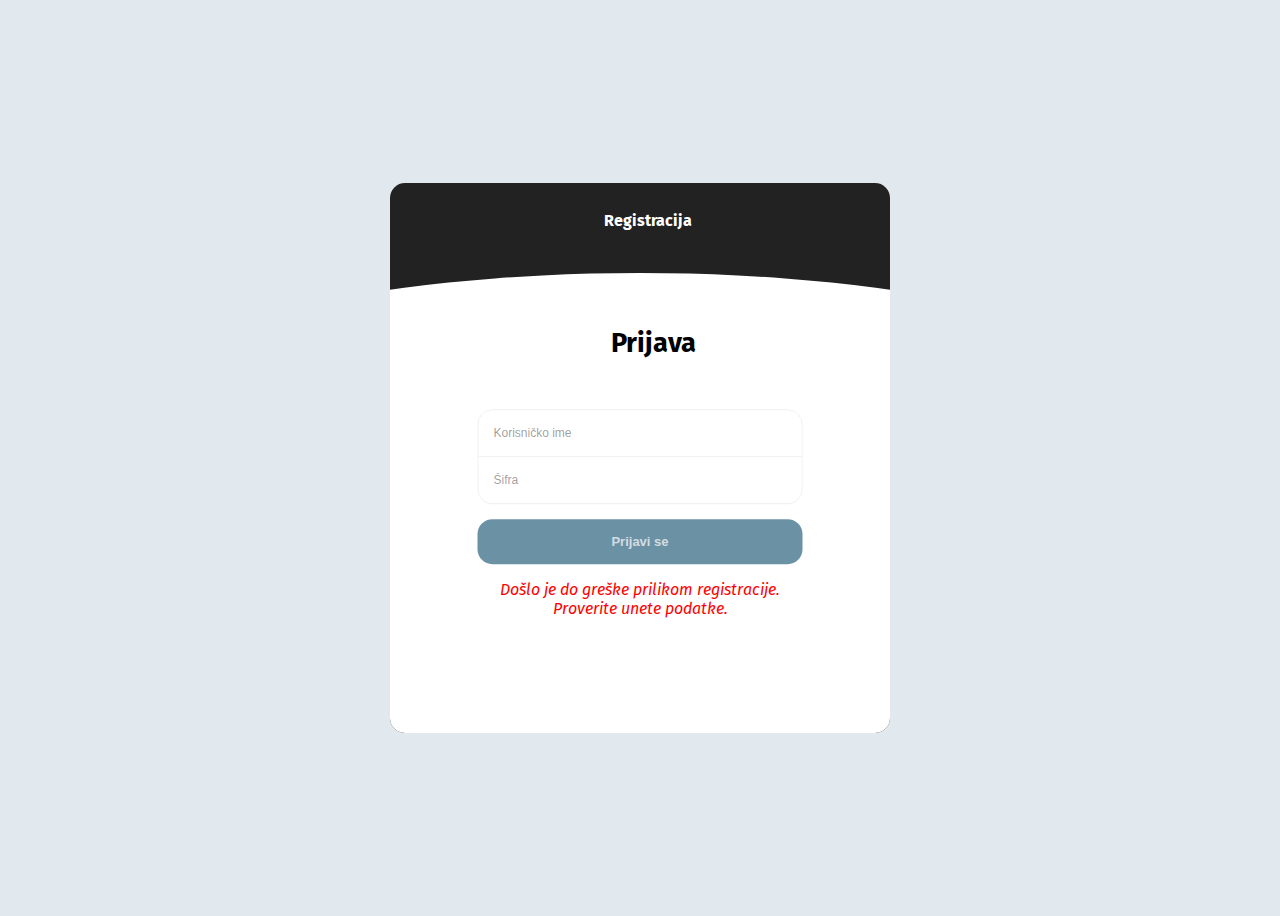
<file: src/main/resources/templates/login.html>
<!DOCTYPE html>
<html xmlns:th="http://www.thymeleaf.org">
<head>
    <meta charset="UTF-8">
    <title>Prijava</title>
    <style>
    /* Paste your CSS styles here */
    @import url("https://fonts.googleapis.com/css?family=Fira+Sans");

    html,body {
    position: relative;
    min-height: 100vh;
    background-color: #E1E8EE;
    display: flex;
    align-items: center;
    justify-content: center;
    font-family: "Fira Sans", Helvetica, Arial, sans-serif;
    -webkit-font-smoothing: antialiased;
    -moz-osx-font-smoothing: grayscale;
    }
    #signup{
    position: relative;
    margin:auto;
    }
    .form-structor {
    background-color: #222;
    border-radius: 15px;
    height: 550px;
    width: 500px;
    position: relative;
    overflow: hidden;

    &::after {
    content: '';
    opacity: .8;
    position: absolute;
    top: 0;right:0;bottom:0;left:0;
    background-repeat: no-repeat;
    background-position: center;
    background-size: 1000px;

    background-image: url('https://fakulteti.edukacija.rs/wp-content/uploads/2016/05/ftn-cacak-foto.png');
    }

    .signup {
    position: absolute;
    top: 50%;
    left: 50%;
    -webkit-transform: translate(-50%, -50%);
    width: 80%;
    z-index: 5;
    -webkit-transition: all .3s ease;


    &.slide-up {
    top: 5%;
    -webkit-transform: translate(-50%, 0%);
    -webkit-transition: all .3s ease;
    }

    &.slide-up .form-holder,
    &.slide-up .submit-btn {
    opacity: 0;
    visibility: hidden;
    }

    &.slide-up .form-title {
    font-size: 1em;
    cursor: pointer;
    }

    .form-title {
    color: #fff;
    font-size: 1.7em;
    text-align: center;


    span {
    color: rgba(0,0,0,0.4);
    opacity: 0;
    visibility: hidden;
    -webkit-transition: all .3s ease;
    }
    }

    .form-holder {
    border-radius: 15px;
    background-color: #fff;
    overflow: hidden;
    margin-top: 50px;
    opacity: 1;
    visibility: visible;
    -webkit-transition: all .3s ease;

    .input {
    border: 0;
    outline: none;
    box-shadow: none;
    display: block;
    height: 30px;
    line-height: 30px;
    padding: 8px 15px;
    border-bottom: 1px solid #eee;
    width: 100%;
    font-size: 12px;

    &:last-child {
    border-bottom: 0;
    }
    &::-webkit-input-placeholder {
    color: rgba(0,0,0,0.4);
    }
    }
    }

    .submit-btn {
    background-color: rgba(0,0,0,0.9);
    color: rgba(256,256,256,0.7);
    border:0;
    border-radius: 15px;
    display: block;
    margin: 15px auto;
    padding: 15px 45px;
    width: 100%;
    font-size: 13px;
    font-weight: bold;
    cursor: pointer;
    opacity: 1;
    visibility: visible;
    -webkit-transition: all .3s ease;

    &:hover {
    transition: all .3s ease;
    background-color: rgba(0,0,0,1);
    }
    }
    }

    .login {
    position: absolute;
    top: 20%;
    left: 0;
    right: 0;
    bottom: 0;
    background-color: #fff;
    z-index: 5;
    -webkit-transition: all .3s ease;

    &::before {
    content: '';
    position: absolute;
    left: 50%;
    top: -20px;
    -webkit-transform: translate(-50%, 0);
    background-color: #fff;
    width: 200%;
    height: 250px;
    border-radius: 50%;
    z-index: 4;
    -webkit-transition: all .3s ease;
    }

    .center {
    position: absolute;
    top: calc(50% - 10%);
    left: 50%;
    -webkit-transform: translate(-50%, -50%);
    width: 65%;
    z-index: 5;
    -webkit-transition: all .3s ease;

    .form-title {
    color: #000;
    font-size: 1.7em;
    text-align: center;

    span {
    color: rgba(0,0,0,0.4);
    opacity: 0;
    visibility: hidden;
    -webkit-transition: all .3s ease;
    }
    }

    .form-holder {
    border-radius: 15px;
    background-color: #fff;
    border: 1px solid #eee;
    overflow: hidden;
    margin-top: 50px;
    opacity: 1;
    visibility: visible;
    -webkit-transition: all .3s ease;

    .input {
    border: 0;
    outline: none;
    box-shadow: none;
    display: block;
    height: 30px;
    line-height: 30px;
    padding: 8px 15px;
    border-bottom: 1px solid #eee;
    width: 100%;
    font-size: 12px;

    &:last-child {
    border-bottom: 0;
    }
    &::-webkit-input-placeholder {
    color: rgba(0,0,0,0.4);
    }
    }
    }

    .submit-btn {
    background-color: #6B92A4;
    color: rgba(256,256,256,0.7);
    border:0;
    border-radius: 15px;
    display: block;
    margin: 15px auto;
    padding: 15px 45px;
    width: 100%;
    font-size: 13px;
    font-weight: bold;
    cursor: pointer;
    opacity: 1;
    visibility: visible;
    -webkit-transition: all .3s ease;

    &:hover {
    transition: all .3s ease;
    background-color: rgba(0,0,0,0.8);
    }
    }
    }

    &.slide-up {
    top: 90%;
    -webkit-transition: all .3s ease;
    }

    &.slide-up .center {
    top: 10%;
    -webkit-transform: translate(-50%, 0%);
    -webkit-transition: all .3s ease;
    }

    &.slide-up .form-holder,
    &.slide-up .submit-btn {
    opacity: 0;
    visibility: hidden;
    -webkit-transition: all .3s ease;
    }

    &.slide-up .form-title {
    font-size: 1em;
    margin: 0;
    padding: 0;
    cursor: pointer;
    -webkit-transition: all .3s ease;
    }

    &.slide-up .form-title span {
    margin-right: 5px;
    opacity: 1;
    visibility: visible;
    -webkit-transition: all .3s ease;
    }
    }
    }
    </style>

</head>
<body>
<div class="form-structor">
    <div class="signup">
        <h2 class="form-title" id="signup"><span>or</span>Registracija</h2>
        <form th:action="@{/register}" method="post">
            <div class="form-holder">
                <input type="text" class="input" placeholder="Korisničko ime" name="username"/>
                <input type="password" class="input" placeholder="Šifra" name="password"/>
                <input type="email" class="input" placeholder="email" name="email" />
            </div>
            <button class="submit-btn">Registruj se</button>
        </form>
    </div>
    <div class="login slide-up">
        <div class="center">
            <h2 class="form-title" id="login"><span>or</span>Prijava</h2>
            <!-- Adjusted form with Thymeleaf attributes -->
            <form th:action="@{/login}" method="post">
                <div class="form-holder">
                    <input type="text" class="input" placeholder="Korisničko ime" name="username"  required/>
                    <input type="password" class="input" placeholder="Šifra" name="password"  required />
                </div>
                <button type="submit" class="submit-btn">Prijavi se</button>
                <div class="error-message" th:if="${param.error}">
                    <p style="color:red; text-align:center;"> <i> Došlo je do greške prilikom registracije. Proverite unete podatke. </i></p>
                </div>
            </form>
        </div>
    </div>
</div>


<script>
    console.clear();

    const loginBtn = document.getElementById('login');
    const signupBtn = document.getElementById('signup');

    // Function to simulate click event
    function simulateClick(element) {
        const event = new MouseEvent('click', {
            bubbles: true,
            cancelable: true,
            view: window
        });
        element.dispatchEvent(event);
    }

    // Simulate click on login button when page loads
    window.onload = function() {
        simulateClick(loginBtn);
    };

    loginBtn.addEventListener('click', (e) => {
        let parent = e.target.parentNode.parentNode;
        Array.from(e.target.parentNode.parentNode.classList).find((element) => {
            if (element !== "slide-up") {
                parent.classList.add('slide-up')
            } else {
                signupBtn.parentNode.classList.add('slide-up')
                parent.classList.remove('slide-up')
            }
        });
    });

    signupBtn.addEventListener('click', (e) => {
        let parent = e.target.parentNode;
        Array.from(e.target.parentNode.classList).find((element) => {
            if (element !== "slide-up") {
                parent.classList.add('slide-up')
            } else {
                loginBtn.parentNode.parentNode.classList.add('slide-up')
                parent.classList.remove('slide-up')
            }
        });
    });
</script>

</body>
</html>
</file>
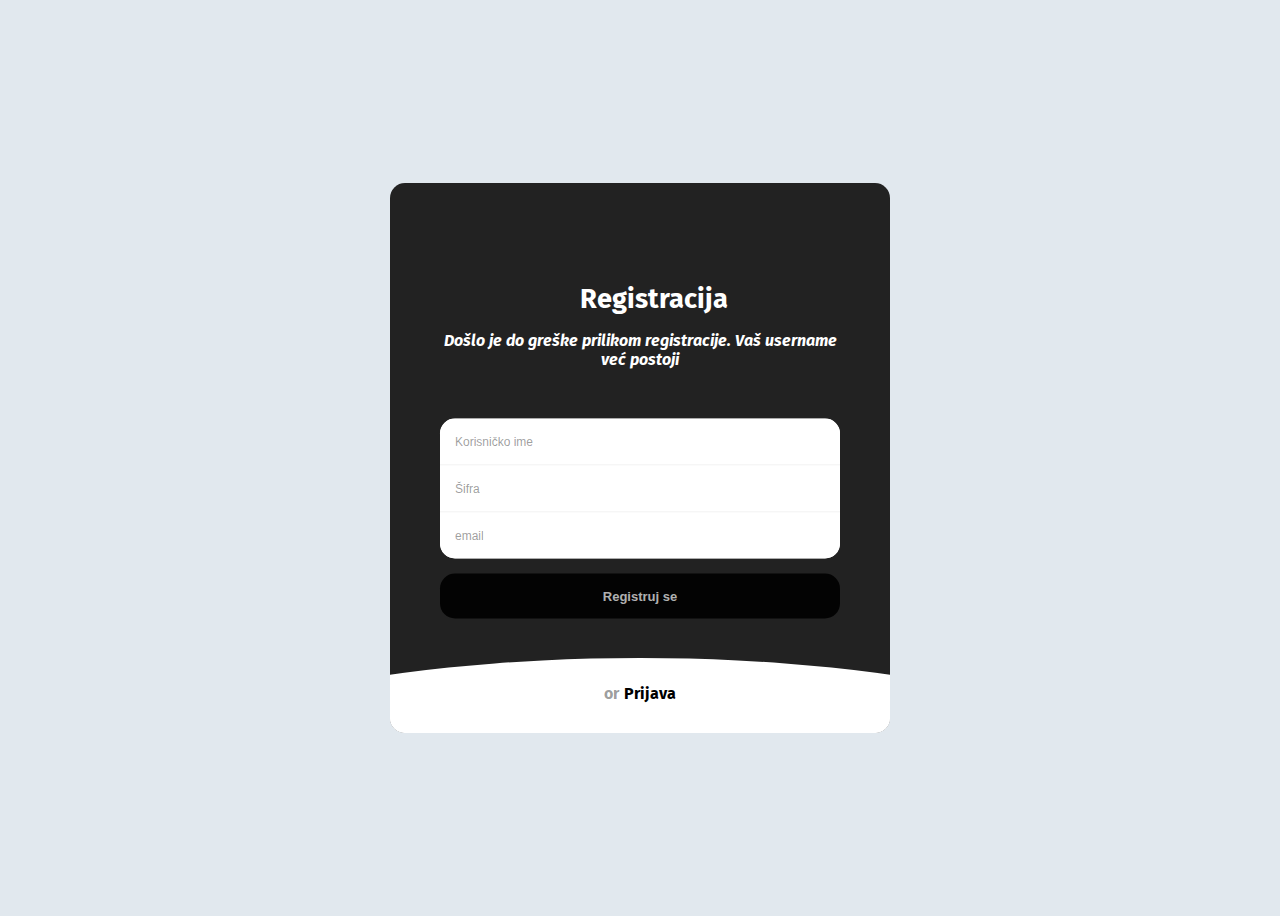
<file: src/main/resources/templates/register.html>
<!DOCTYPE html>
<html xmlns:th="http://www.thymeleaf.org">
<head>
    <meta charset="UTF-8">
    <title>Register</title>
    <style>
        /* Paste your CSS styles here */
        @import url("https://fonts.googleapis.com/css?family=Fira+Sans");

        html,body {
            position: relative;
            min-height: 100vh;
            background-color: #E1E8EE;
            display: flex;
            align-items: center;
            justify-content: center;
            font-family: "Fira Sans", Helvetica, Arial, sans-serif;
            -webkit-font-smoothing: antialiased;
            -moz-osx-font-smoothing: grayscale;
        }
        #signup{
        position: relative;
margin:auto;
        }
        .form-structor {
            background-color: #222;
            border-radius: 15px;
            height: 550px;
            width: 500px;
            position: relative;
            overflow: hidden;

            &::after {
                content: '';
                opacity: .8;
                position: absolute;
                top: 0;right:0;bottom:0;left:0;
                background-repeat: no-repeat;
                background-position: center;
                background-size: 1000px;

                background-image: url('https://fakulteti.edukacija.rs/wp-content/uploads/2016/05/ftn-cacak-foto.png');
            }

            .signup {
                position: absolute;
                top: 50%;
                left: 50%;
                -webkit-transform: translate(-50%, -50%);
                width: 80%;
                z-index: 5;
                -webkit-transition: all .3s ease;


                &.slide-up {
                    top: 5%;
                    -webkit-transform: translate(-50%, 0%);
                    -webkit-transition: all .3s ease;
                }

                &.slide-up .form-holder,
                &.slide-up .submit-btn {
                    opacity: 0;
                    visibility: hidden;
                }

                &.slide-up .form-title {
                    font-size: 1em;
                    cursor: pointer;
                }

                .form-title {
                    color: #fff;
                    font-size: 1.7em;
                    text-align: center;


                    span {
                        color: rgba(0,0,0,0.4);
                        opacity: 0;
                        visibility: hidden;
                        -webkit-transition: all .3s ease;
                    }
                }

                .form-holder {
                    border-radius: 15px;
                    background-color: #fff;
                    overflow: hidden;
                    margin-top: 50px;
                    opacity: 1;
                    visibility: visible;
                    -webkit-transition: all .3s ease;

                    .input {
                        border: 0;
                        outline: none;
                        box-shadow: none;
                        display: block;
                        height: 30px;
                        line-height: 30px;
                        padding: 8px 15px;
                        border-bottom: 1px solid #eee;
                        width: 100%;
                        font-size: 12px;

                        &:last-child {
                            border-bottom: 0;
                        }
                        &::-webkit-input-placeholder {
                            color: rgba(0,0,0,0.4);
                        }
                    }
                }

                .submit-btn {
                    background-color: rgba(0,0,0,0.9);
                    color: rgba(256,256,256,0.7);
                    border:0;
                    border-radius: 15px;
                    display: block;
                    margin: 15px auto;
                    padding: 15px 45px;
                    width: 100%;
                    font-size: 13px;
                    font-weight: bold;
                    cursor: pointer;
                    opacity: 1;
                    visibility: visible;
                    -webkit-transition: all .3s ease;

                    &:hover {
                        transition: all .3s ease;
                        background-color: rgba(0,0,0,1);
                    }
                }
            }

            .login {
                position: absolute;
                top: 20%;
                left: 0;
                right: 0;
                bottom: 0;
                background-color: #fff;
                z-index: 5;
                -webkit-transition: all .3s ease;

                &::before {
                    content: '';
                    position: absolute;
                    left: 50%;
                    top: -20px;
                    -webkit-transform: translate(-50%, 0);
                    background-color: #fff;
                    width: 200%;
                    height: 250px;
                    border-radius: 50%;
                    z-index: 4;
                    -webkit-transition: all .3s ease;
                }

                .center {
                    position: absolute;
                    top: calc(50% - 10%);
                    left: 50%;
                    -webkit-transform: translate(-50%, -50%);
                    width: 65%;
                    z-index: 5;
                    -webkit-transition: all .3s ease;

                    .form-title {
                        color: #000;
                        font-size: 1.7em;
                        text-align: center;

                        span {
                            color: rgba(0,0,0,0.4);
                            opacity: 0;
                            visibility: hidden;
                            -webkit-transition: all .3s ease;
                        }
                    }

                    .form-holder {
                        border-radius: 15px;
                        background-color: #fff;
                        border: 1px solid #eee;
                        overflow: hidden;
                        margin-top: 50px;
                        opacity: 1;
                        visibility: visible;
                        -webkit-transition: all .3s ease;

                        .input {
                            border: 0;
                            outline: none;
                            box-shadow: none;
                            display: block;
                            height: 30px;
                            line-height: 30px;
                            padding: 8px 15px;
                            border-bottom: 1px solid #eee;
                            width: 100%;
                            font-size: 12px;

                            &:last-child {
                                border-bottom: 0;
                            }
                            &::-webkit-input-placeholder {
                                color: rgba(0,0,0,0.4);
                            }
                        }
                    }

                    .submit-btn {
                        background-color: #6B92A4;
                        color: rgba(256,256,256,0.7);
                        border:0;
                        border-radius: 15px;
                        display: block;
                        margin: 15px auto;
                        padding: 15px 45px;
                        width: 100%;
                        font-size: 13px;
                        font-weight: bold;
                        cursor: pointer;
                        opacity: 1;
                        visibility: visible;
                        -webkit-transition: all .3s ease;

                        &:hover {
                            transition: all .3s ease;
                            background-color: rgba(0,0,0,0.8);
                        }
                    }
                }

                &.slide-up {
                    top: 90%;
                    -webkit-transition: all .3s ease;
                }

                &.slide-up .center {
                    top: 10%;
                    -webkit-transform: translate(-50%, 0%);
                    -webkit-transition: all .3s ease;
                }

                &.slide-up .form-holder,
                &.slide-up .submit-btn {
                    opacity: 0;
                    visibility: hidden;
                    -webkit-transition: all .3s ease;
                }

                &.slide-up .form-title {
                    font-size: 1em;
                    margin: 0;
                    padding: 0;
                    cursor: pointer;
                    -webkit-transition: all .3s ease;
                }

                &.slide-up .form-title span {
                    margin-right: 5px;
                    opacity: 1;
                    visibility: visible;
                    -webkit-transition: all .3s ease;
                }
            }
        }
    </style>
</head>
<body>
<!-- Paste your HTML structure here -->
<div class="form-structor">
    <div class="signup">
        <h2 class="form-title" id="signup"><span>or</span>Registracija</h2>
        <form th:action="@{/register}" method="post">
            <div class="error-message" th:if="${param.error}">
                <p style="color:white; text-align:center;  "> <b><i> Došlo je do greške prilikom registracije. Vaš username već postoji</i> </b></p>
            </div>
            <div class="form-holder">
                <input type="text" class="input" placeholder="Korisničko ime" name="username"/>
                <input type="password" class="input" placeholder="Šifra" name="password"/>
                <input type="email" class="input" placeholder="email" name="email" />
            </div>
            <button class="submit-btn">Registruj se</button>
        </form>
        <!-- Dodajte ovde div za prikazivanje poruke o grešci -->

    </div>
    <div class="login slide-up">
        <div class="center">
            <h2 class="form-title" id="login"><span>or</span>Prijava</h2>
            <form th:action="@{/login}" method="post">
                <div class="form-holder">
                    <input type="text" class="input" placeholder="Korisničko ime" name="username" />
                    <input type="password" class="input" placeholder="Šifra" name="password" />
                </div>
                <button type="submit" class="submit-btn">Prijavi se</button>
            </form>
        </div>
    </div>
</div>

<!-- Paste your JavaScript code here -->
<script>


    const loginBtn = document.getElementById('login');
 const signupBtn = document.getElementById('signup');

 loginBtn.addEventListener('click', (e) => {
     let parent = e.target.parentNode.parentNode;
     Array.from(e.target.parentNode.parentNode.classList).find((element) => {
         if(element !== "slide-up") {
             parent.classList.add('slide-up')
         }else{
             signupBtn.parentNode.classList.add('slide-up')
             parent.classList.remove('slide-up')
         }
     });

     // Ukloni poruku o grešci ako postoji
     removeErrorMessage();
 });

 signupBtn.addEventListener('click', (e) => {
     let parent = e.target.parentNode;
     Array.from(e.target.parentNode.classList).find((element) => {
         if(element !== "slide-up") {
             parent.classList.add('slide-up')
         }else{
             loginBtn.parentNode.parentNode.classList.add('slide-up')
             parent.classList.remove('slide-up')
         }
     });

     // Ukloni poruku o grešci ako postoji
     removeErrorMessage();
 });

 function removeErrorMessage() {
     const errorMessage = document.querySelector('.error-message');
     if (errorMessage) {
         errorMessage.remove();
     }
 }

</script>
</body>
</html>
</file>
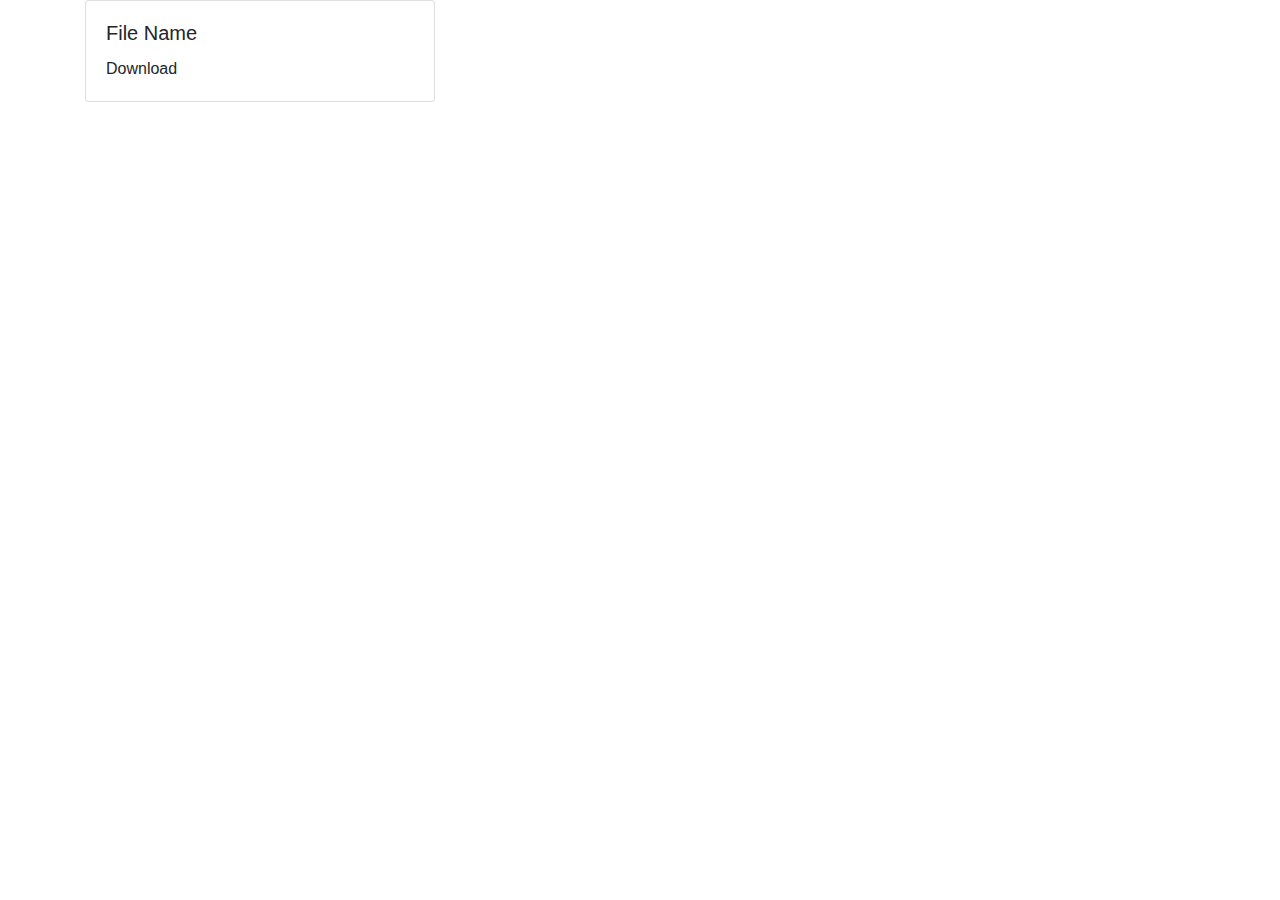
<file: src/main/resources/templates/testupload.html>
<!DOCTYPE html>
<html xmlns:th="http://www.thymeleaf.org">
<head>
    <title>File Upload</title>
    <link rel="stylesheet" href="https://stackpath.bootstrapcdn.com/bootstrap/4.3.1/css/bootstrap.min.css">
</head>
<body>
<div class="container">
    <div class="row">
        <div th:each="file : ${files}" class="col-4">
            <div class="card">
                <div class="card-body">
                    <h5 class="card-title" th:text="${file.fileName}">File Name</h5>
                    <!-- Display a hyperlink for downloading the file -->
                    <a th:href="@{'/file/' + ${file.id}}"   th:text=" ${file.fileName}">Download</a>
                </div>
            </div>
        </div>
    </div>
</div>
</body>
</html>
</file>
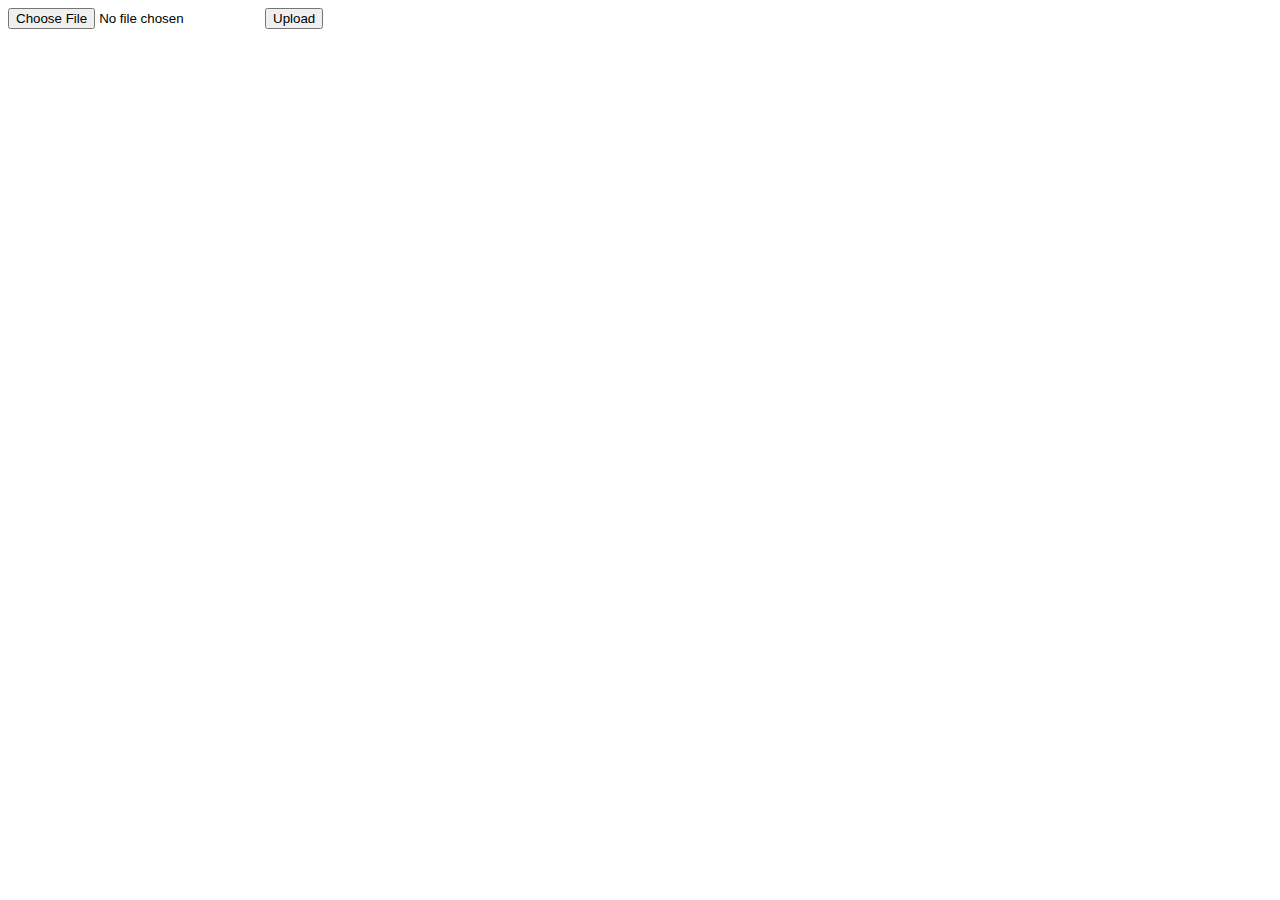
<file: src/main/resources/templates/upload.html>
<!DOCTYPE html>
<html xmlns:th="http://www.thymeleaf.org">
<head>
    <title>Upload File</title>
</head>
<body>
<form method="POST" enctype="multipart/form-data" th:action="@{/upload}">
    <input type="file" name="file"/>
    <button type="submit">Upload</button>
    <input type="hidden" name="file" value="course.id"/>
</form>
</body>
</html>
</file>
